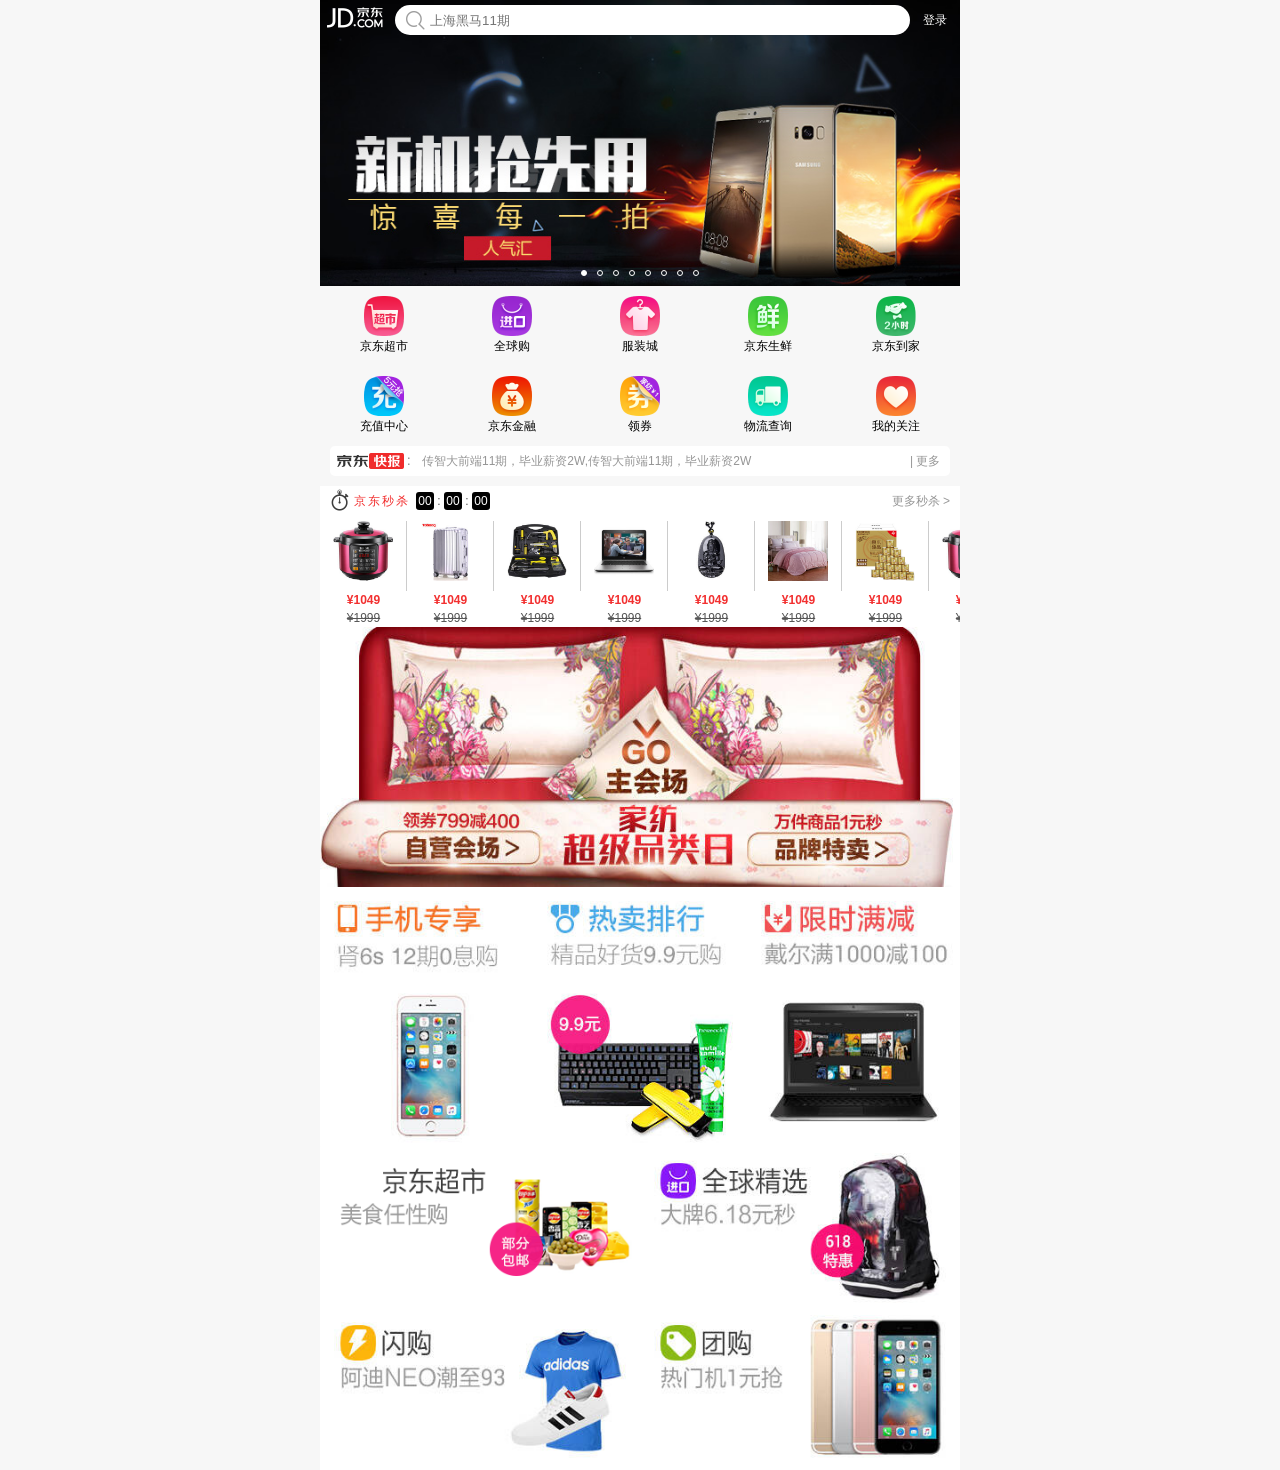
<file: 仿JD/index.html>
<!DOCTYPE html>
<html lang="zh-CN">
<head>
  <meta charset="UTF-8">
  <meta name="viewport"
        content="width=device-width, user-scalable=no, initial-scale=1.0, maximum-scale=1.0, minimum-scale=1.0">
  <title>手机京东商城</title>
  <link rel="icon" href="favicon.ico" type="image/x-icon" />
  <link rel="stylesheet" href="css/base.css">
  <link rel="stylesheet" href="css/index.css">
</head>
<body>

<div class="jd_container">

  <!--京东头部开始-->
  <!--<div class="jd_header_wrap">-->
  <div class="jd_header">
    <div class="jd_sprit logo"></div>
    <div class="search">
      <i class="jd_sprit icon_search"></i>
      <input type="text" placeholder="上海黑马11期">
    </div>
    <a href="#" class="login">登录</a>
  </div>
  <!--</div>-->
  <!--京东头部结束-->

  <!--京东轮播图开始-->
  <div class="jd_banner">
    <ul class="clearfix">
      <li>
        <a href="#"><img src="images/banner08.jpg" alt=""></a>
      </li>
      <li>
        <a href="#"><img src="images/banner01.jpg" alt=""></a>
      </li>
      <li>
        <a href="#"><img src="images/banner02.jpg" alt=""></a>
      </li>
      <li>
        <a href="#"><img src="images/banner03.jpg" alt=""></a>
      </li>
      <li>
        <a href="#"><img src="images/banner04.jpg" alt=""></a>
      </li>
      <li>
        <a href="#"><img src="images/banner05.jpg" alt=""></a>
      </li>
      <li>
        <a href="#"><img src="images/banner06.jpg" alt=""></a>
      </li>
      <li>
        <a href="#"><img src="images/banner07.jpg" alt=""></a>
      </li>
      <li>
        <a href="#"><img src="images/banner08.jpg" alt=""></a>
      </li>
      <li>
        <a href="#"><img src="images/banner01.jpg" alt=""></a>
      </li>

    </ul>
    <ol>
      <li class="now"></li>
      <li></li>
      <li></li>
      <li></li>
      <li></li>
      <li></li>
      <li></li>
      <li></li>
    </ol>
  </div>
  <!--京东轮播图结束-->

  <!--京东导航开始-->
  <div class="jd_nav">
    <ul class="clearfix">
      <li>
        <a href="#">
          <img src="images/nav01.png" alt="">
          <p>京东超市</p>
        </a>
      </li>
      <li>
        <a href="#">
          <img src="images/nav02.png" alt="">
          <p>全球购</p>
        </a>
      </li>
      <li>
        <a href="#">
          <img src="images/nav03.png" alt="">
          <p>服装城</p>
        </a>
      </li>
      <li>
        <a href="#">
          <img src="images/nav04.png" alt="">
          <p>京东生鲜</p>
        </a>
      </li>
      <li>
        <a href="#">
          <img src="images/nav05.png" alt="">
          <p>京东到家</p>
        </a>
      </li>
      <li>
        <a href="#">
          <img src="images/nav06.png" alt="">
          <p>充值中心</p>
        </a>
      </li>
      <li>
        <a href="#">
          <img src="images/nav07.png" alt="">
          <p>京东金融</p>
        </a>
      </li>
      <li>
        <a href="#">
          <img src="images/nav08.png" alt="">
          <p>领券</p>
        </a>
      </li>
      <li>
        <a href="#">
          <img src="images/nav09.png" alt="">
          <p>物流查询</p>
        </a>
      </li>
      <li>
        <a href="#">
          <img src="images/nav10.png" alt="">
          <p>我的关注</p>
        </a>
      </li>

    </ul>
  </div>
  <!--京东导航结束-->

  <!--京东快报开始-->
  <div class="jd_news">
    <div class="logo">
      <img src="images/jd-news-tit.png" alt="">
    </div>
    <div class="info">
      <ul>
        <li class="one-txt-cut"><a href="#">传智大前端11期，毕业薪资2W,传智大前端11期，毕业薪资2W</a></li>
        <li class="one-txt-cut"><a href="#">传智大前端11期，毕业薪资1W</a></li>
        <li class="one-txt-cut"><a href="#">传智大前端11期，毕业薪资2W</a></li>
        <li class="one-txt-cut"><a href="#">传智大前端11期，毕业薪资3W</a></li>
        <li class="one-txt-cut"><a href="#">传智大前端11期，毕业薪资4W</a></li>
        <li class="one-txt-cut"><a href="#">传智大前端11期，毕业薪资5W</a></li>
        <li class="one-txt-cut"><a href="#">传智大前端11期，毕业薪资2W,传智大前端11期，毕业薪资2W</a></li>
      </ul>
    </div>
    <a href="#" class="more">| 更多</a>
  </div>
  <!--京东快报结束-->


  <!--京东秒杀开始-->
  <div class="jd_seckill">

    <div class="seckill_t">

      <i class="icon_clock jd_sprit"></i>
      <span class="seckill_text">京东秒杀</span>
      <div class="seckill_time">
        <span>00</span>
        <span>:</span>
        <span>00</span>
        <span>:</span>
        <span>00</span>
      </div>
      <a href="#" class="seckill_more">更多秒杀 ></a>
    </div>
    <div class="seckill_c">
      <ul class="clearfix">
        <li>
          <a href="#"><img src="images/sec01.jpg" alt=""></a>
          <p class="new_price">&yen;1049</p>
          <p class="old_price">&yen;1999</p>
        </li>
        <li>
          <a href="#"><img src="images/sec02.jpg" alt=""></a>
          <p class="new_price">&yen;1049</p>
          <p class="old_price">&yen;1999</p>
        </li>
        <li>
          <a href="#"><img src="images/sec03.jpg" alt=""></a>
          <p class="new_price">&yen;1049</p>
          <p class="old_price">&yen;1999</p>
        </li>
        <li>
          <a href="#"><img src="images/sec04.jpg" alt=""></a>
          <p class="new_price">&yen;1049</p>
          <p class="old_price">&yen;1999</p>
        </li>
        <li>
          <a href="#"><img src="images/sec05.jpg" alt=""></a>
          <p class="new_price">&yen;1049</p>
          <p class="old_price">&yen;1999</p>
        </li>
        <li>
          <a href="#"><img src="images/sec06.jpg" alt=""></a>
          <p class="new_price">&yen;1049</p>
          <p class="old_price">&yen;1999</p>
        </li>
        <li>
          <a href="#"><img src="images/sec07.jpg" alt=""></a>
          <p class="new_price">&yen;1049</p>
          <p class="old_price">&yen;1999</p>
        </li>
        <li>
          <a href="#"><img src="images/sec01.jpg" alt=""></a>
          <p class="new_price">&yen;1049</p>
          <p class="old_price">&yen;1999</p>
        </li>
        <li>
          <a href="#"><img src="images/sec02.jpg" alt=""></a>
          <p class="new_price">&yen;1049</p>
          <p class="old_price">&yen;1999</p>
        </li>
        <li>
          <a href="#"><img src="images/sec03.jpg" alt=""></a>
          <p class="new_price">&yen;1049</p>
          <p class="old_price">&yen;1999</p>
        </li>
        <li>
          <a href="#"><img src="images/sec04.jpg" alt=""></a>
          <p class="new_price">&yen;1049</p>
          <p class="old_price">&yen;1999</p>
        </li>
        <li>
          <a href="#"><img src="images/sec05.jpg" alt=""></a>
          <p class="new_price">&yen;1049</p>
          <p class="old_price">&yen;1999</p>
        </li>
        <li>
          <a href="#"><img src="images/sec06.jpg" alt=""></a>
          <p class="new_price">&yen;1049</p>
          <p class="old_price">&yen;1999</p>
        </li>
        <li>
          <a href="#"><img src="images/sec07.jpg" alt=""></a>
          <p class="new_price">&yen;1049</p>
          <p class="old_price">&yen;1999</p>
        </li>
      </ul>
    </div>

  </div>
  <!--京东秒杀结束-->


  <!--京东主会场开始-->
  <div class="jd_main">
    <a href="#"><img src="images/item01.jpg" alt=""></a>
    <a href="#"><img src="images/item02.jpg" alt=""></a>
    <a href="#"><img src="images/item03.jpg" alt=""></a>
  </div>
  <!--京东主会场结束-->


  <!--京东产品开始-->
  <div class="jd_product">
    <ul>
      <li>
        <a href="#"><img src="images/major_1.jpg" alt=""></a>
        <a href="#"><img src="images/major_2.jpg" alt=""></a>
        <a href="#"><img src="images/major_3.jpg" alt=""></a>
      </li>
      <li>
        <a href="#"><img src="images/major_4.jpg" alt=""></a>
        <a href="#"><img src="images/major_5.jpg" alt=""></a>
      </li>
      <li>
        <a href="#"><img src="images/major_6.jpg" alt=""></a>
        <a href="#"><img src="images/major_7.jpg" alt=""></a>
      </li>
    </ul>
  </div>
  <!--京东产品结束-->
</div>


<script src="js/index.js"></script>

</body>
</html>
</file>
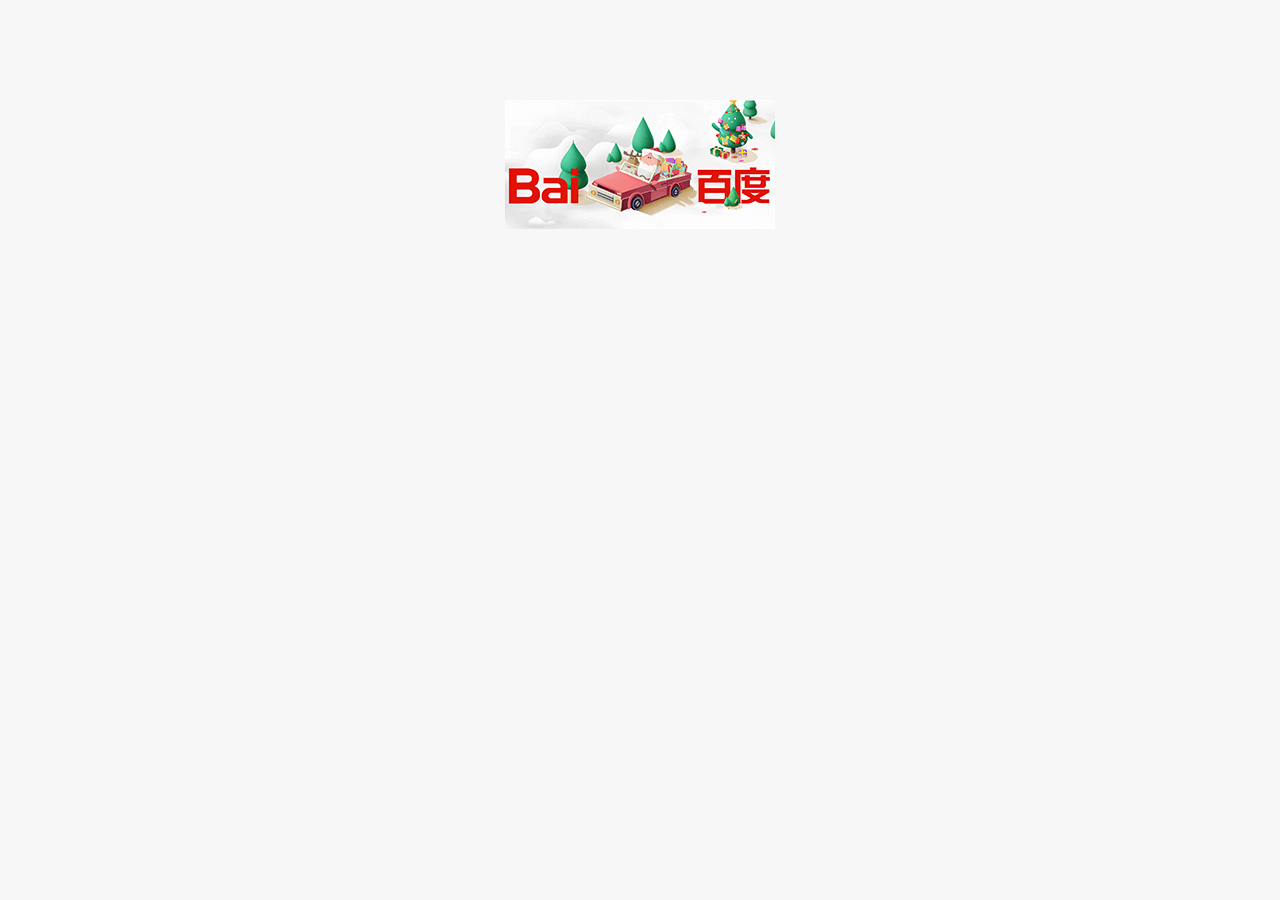
<file: 仿baidu.html>
<!DOCTYPE html>
<html lang="en">
<head>
  <meta charset="UTF-8">
  <title>百度LOGO</title>
  <style>
    body {
      margin: 0;
      padding: 0;
      background-color: #F7F7F7;
    }
    
    .logo {
      width: 270px;
      height: 129px;
      margin: 100px auto;
      background-image: url(baidu.png);
      background-position: 0 0;
    }
  </style>
</head>
<body>
<div class="logo"></div>
<script>

  var index = 0;
  var logo = document.querySelector(".logo");
  setInterval(function () {

    index++;
    if(index > 64){
      index = 0;
    }
    logo.style.backgroundPosition = "-" + 270 * index + "px 0px"



  }, 100);

</script>
</body>
</html>
</file>
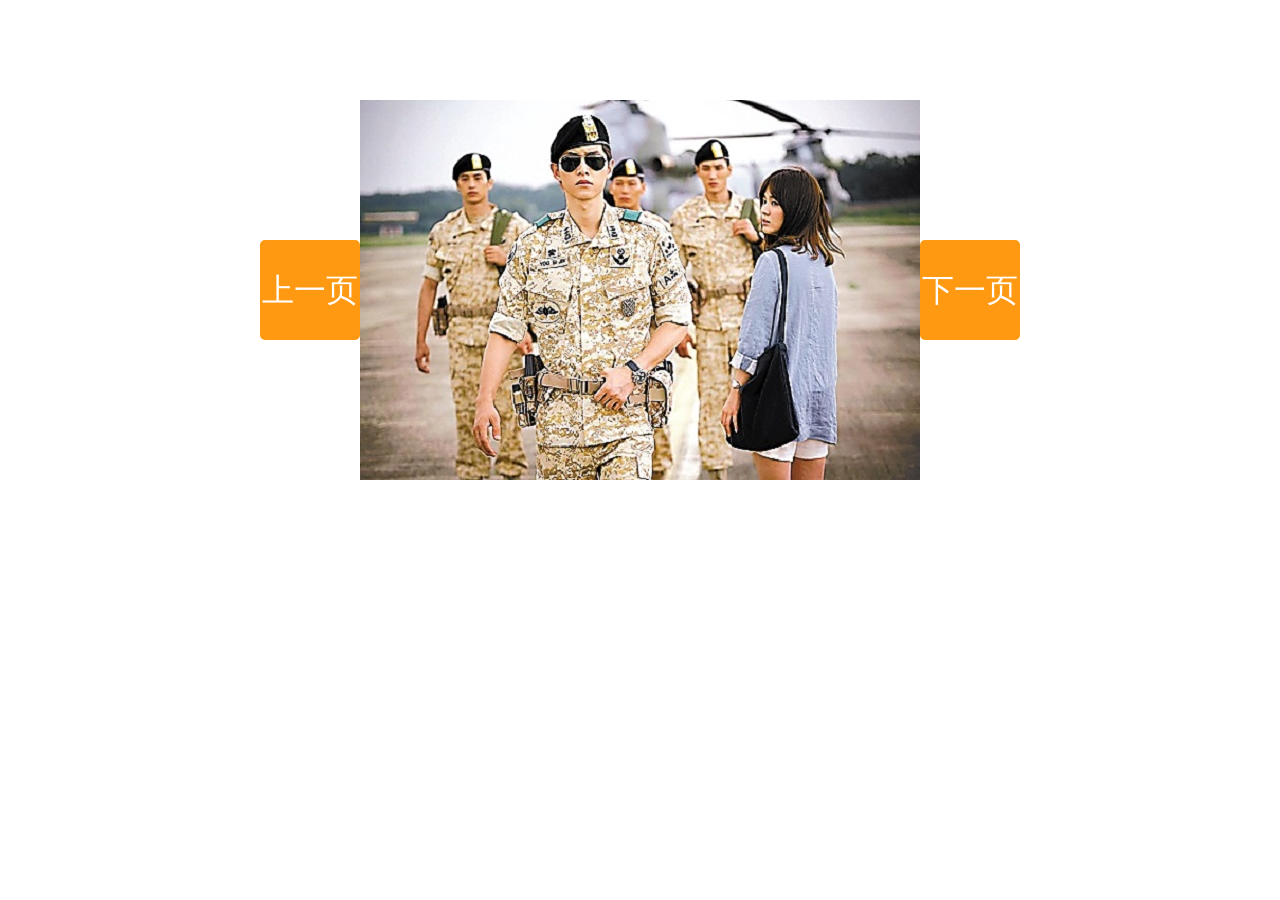
<file: 切割轮播图.html>
<!DOCTYPE html>
<html lang="zh-CN">
<head>
  <meta charset="UTF-8">
  <title>Title</title>
  <style>

    * {
      margin: 0;
      padding: 0;
      list-style: none;
    }

    .box {
      width: 560px;
      height: 380px;
      /*border: 1px solid #000;*/
      margin: 100px auto;
      position: relative;
    }

    ul {
      width: 20%;
      height: 100%;
      position: relative;
      transform-style: preserve-3d;
      float: left;
    }

    li {
      position: absolute;
      top: 0;
      left: 0;
      width: 100%;
      height: 100%;
    }

    li:nth-child(1) {
      background-image: url(images/01.jpg);
      transform: translateZ(190px);
    }

    li:nth-child(2) {
      background-image: url(images/02.jpg);
      transform: rotateX(90deg) translateZ(190px);
    }

    li:nth-child(3) {
      background-image: url(images/03.jpg);
      transform: rotateX(180deg) translateZ(190px);
    }

    li:nth-child(4) {
      background-image: url(images/01.jpg);
      transform: rotateX(270deg) translateZ(190px);
    }

    ul:nth-child(2) li {
      background-position: -112px 0;
    }

    ul:nth-child(3) li {
      background-position: -224px 0;
    }

    ul:nth-child(4) li {
      background-position: -336px 0;
    }

    ul:nth-child(5) li {
      background-position: -448px 0;
    }

    .prev,
    .next {
      width: 100px;
      height: 100px;
      border-radius: 5px;
      position: absolute;
      top: 50%;
      transform: translateY(-50%);
      background-color: #f91;
      text-decoration: none;
      color: #fff;
      text-align: center;
      font: 400 32px/100px "宋体";
    }

    .prev {
      left: -100px;
    }

    .next {
      right: -100px;
    }
  </style>
</head>
<body>

<div class="box">
  <ul>
    <li></li>
    <li></li>
    <li></li>
    <li></li>
  </ul>
  <ul>
    <li></li>
    <li></li>
    <li></li>
    <li></li>
  </ul>
  <ul>
    <li></li>
    <li></li>
    <li></li>
    <li></li>
  </ul>
  <ul>
    <li></li>
    <li></li>
    <li></li>
    <li></li>
  </ul>
  <ul>
    <li></li>
    <li></li>
    <li></li>
    <li></li>
  </ul>

  <a href="javascript:void(0)" class="prev">上一页</a>
  <a href="javascript:void(0)" class="next">下一页</a>
</div>


<script>

  var prev = document.querySelector(".prev");
  var next = document.querySelector(".next");
  var uls = document.querySelectorAll(".box>ul");
  var lock = true;

  var index = 0;
  next.onclick = function () {
    if(lock) {
      lock = false;
      index--;
      //设置所有的ul
      for (var i = 0; i < uls.length; i++) {
        uls[i].style.transition = "all .5s " + 0.1 * i + "s";
        uls[i].style.transform = "rotateX(" + 90 * index + "deg)";
      }
    }

  }

  prev.onclick = function () {
    index++;
    //设置所有的ul
    for (var i = 0; i < uls.length; i++) {
      uls[i].style.transition = "all .5s " + 0.1 * i + "s";
      uls[i].style.transform = "rotateX(" + 90 * index + "deg)";
    }
  }


  //在最后一个ul过渡结束时开锁
  //给最后一个ul注册一个过渡结束事件
  uls[uls.length-1].addEventListener("transitionend", function () {
    console.log("过渡结束");
    lock = true;//开锁
  })

</script>

</body>
</html>
</file>
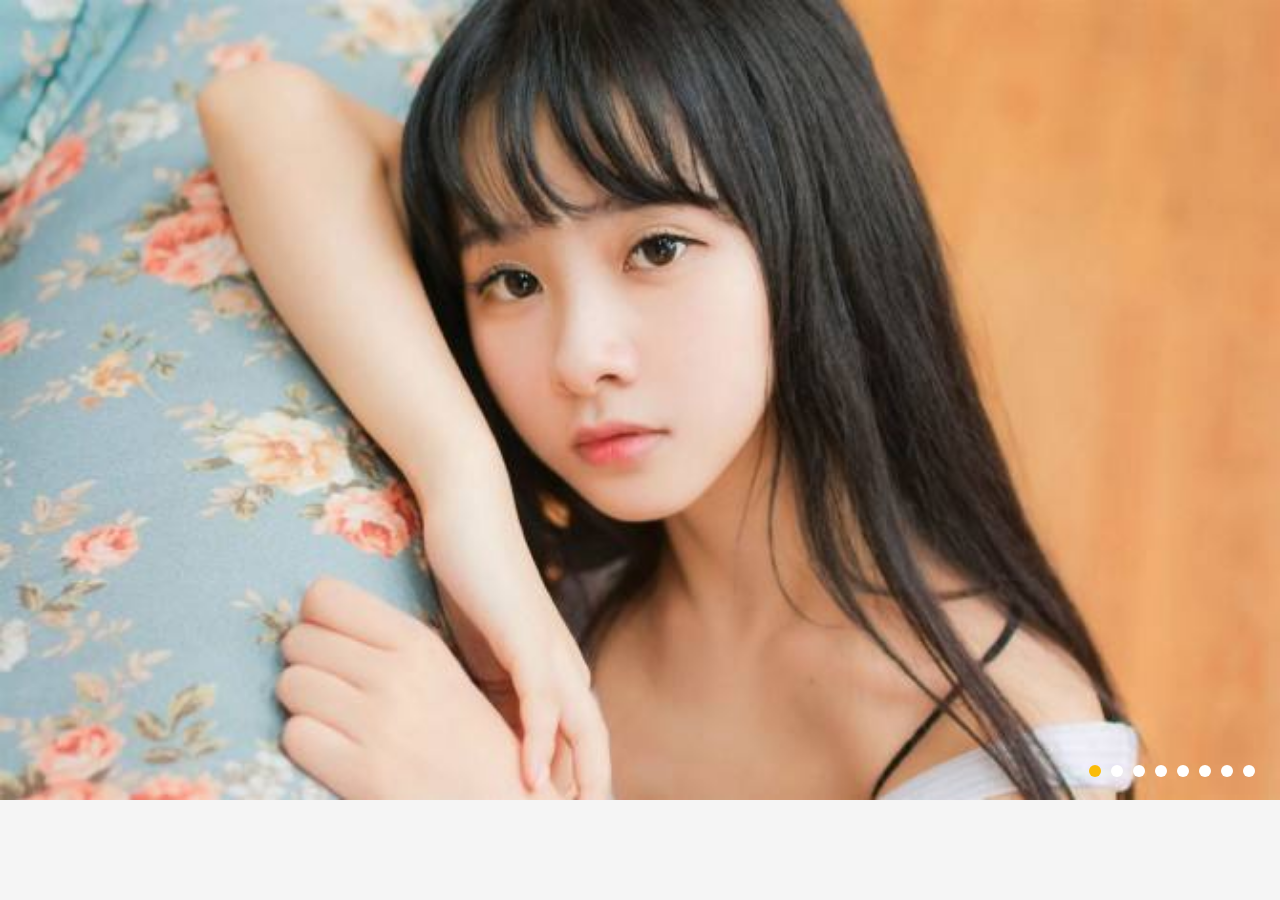
<file: 滑动轮播.html>
<!DOCTYPE html>
<html lang="zh-CN">
<head>
  <meta charset="UTF-8">
  <meta name="viewport"
        content="width=device-width, user-scalable=no, initial-scale=1.0, maximum-scale=1.0, minimum-scale=1.0">
  <title>苏宁易购</title>
  <link rel="stylesheet" href="swiper/css/swiper.css">
  <link rel="stylesheet" href="swiper/css/index.css">
</head>
<body>

<div class="sn_container">
  
  <div class="sn_banner">
    <div class="swiper-container">
      <ul class="swiper-wrapper">
        <li class="swiper-slide">
          <a href="#"><img src="images/ll.jpg" alt=""></a>
        </li>
        <li class="swiper-slide">
          <a href="#"><img src="images/ll.jpg" alt=""></a>
        </li>
        <li class="swiper-slide">
          <a href="#"><img src="images/ll.jpg" alt=""></a>
        </li>
        <li class="swiper-slide">
          <a href="#"><img src="images/ll.jpg" alt=""></a>
        </li>
        <li class="swiper-slide">
          <a href="#"><img src="images/ll.jpg" alt=""></a>
        </li>
        <li class="swiper-slide">
          <a href="#"><img src="images/ll.jpg" alt=""></a>
        </li>
        <li class="swiper-slide">
          <a href="#"><img src="images/ll.jpg" alt=""></a>
        </li>
        <li class="swiper-slide">
          <a href="#"><img src="images/ll.jpg" alt=""></a>
        </li>
      </ul>
      <div class="swiper-pagination"></div>
    </div>
  </div>
  
</div>

<script src="swiper/js/swiper.js"></script>
<script>
  
  //.swiper-container  :大容器的选择器
  new Swiper ('.swiper-container', {
    
    // 如果需要小圆点
    pagination: '.swiper-pagination',
    //循环
    loop:true,
    //自动播放
    autoplay: 5000,
    //用户操作完成，自动播放重新开启
    autoplayDisableOnInteraction:false,
    effect:"slide"
  });
</script>

</body>
</html>
</file>
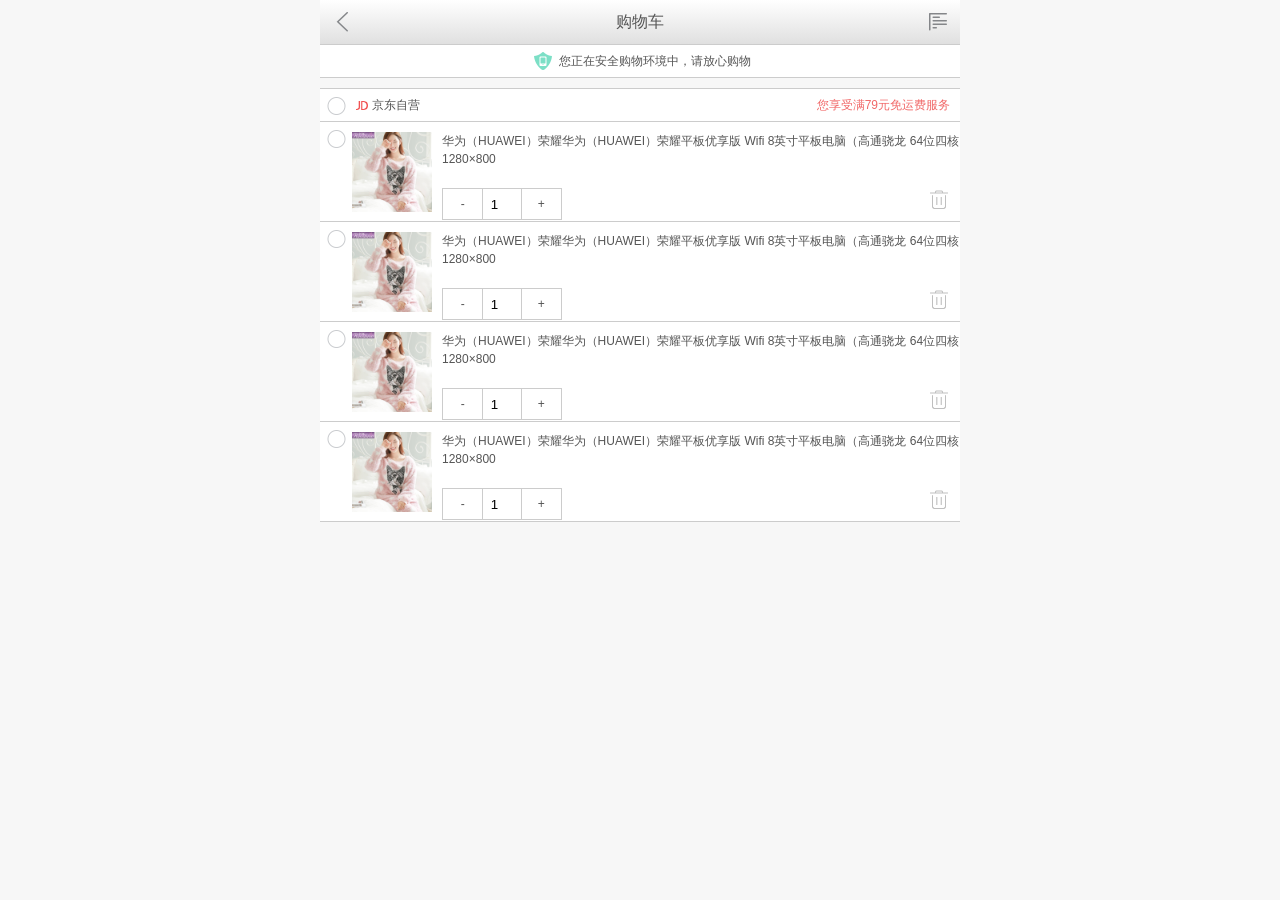
<file: 仿JD/cart.html>
<!DOCTYPE html>
<html lang="zh-CN">
<head>
  <meta charset="UTF-8">
  <meta name="viewport"
        content="width=device-width, user-scalable=no, initial-scale=1.0, maximum-scale=1.0, minimum-scale=1.0">
  <title>购物车</title>
  <link rel="icon" href="favicon.ico" type="image/x-icon"/>
  <link rel="stylesheet" href="css/base.css">
  <link rel="stylesheet" href="css/animate.css">
  <link rel="stylesheet" href="css/cart.css">
</head>
<body>

<div class="jd_container">
  <div class="jd_header">
    <div class="icon_back jd_sprit"></div>
    <div class="title">
      <h3>购物车</h3>
    </div>
    <div class="icon_menu jd_sprit"></div>
  </div>

  <div class="jd_safe">
    <p class="jello animated">您正在安全购物环境中，请放心购物</p>
  </div>

  <div class="jd_cart">
    <div class="cart_title">
      <i class="jd_checkbox jd_sprit"></i>
      <div class="title_left fl">
        京东自营
      </div>
      <div class="title_right fr">
        您享受满79元免运费服务
      </div>
    </div>
    <div class="cart_content">
      <i class="jd_sprit jd_checkbox"></i>
      <div class="content_left">
        <img src="images/detail01.jpg" alt="">
      </div>
      <div class="content_right">
        <p class="info txt-cut">华为（HUAWEI）荣耀华为（HUAWEI）荣耀平板优享版 Wifi 8英寸平板电脑（高通骁龙 64位四核1280×800</p>
        <div class="count">
          <div class="count_left fl">
            <span>-</span>
            <span><input type="number" value="1"></span>
            <span>+</span>
          </div>
          <div class="count_right fr">
            <div class="delete_t"></div>
            <div class="delete_c"></div>
          </div>
        </div>
      </div>
    </div>
    <div class="cart_content">
      <i class="jd_sprit jd_checkbox"></i>
      <div class="content_left">
        <img src="images/detail01.jpg" alt="">
      </div>
      <div class="content_right">
        <p class="info txt-cut">华为（HUAWEI）荣耀华为（HUAWEI）荣耀平板优享版 Wifi 8英寸平板电脑（高通骁龙 64位四核1280×800</p>
        <div class="count">
          <div class="count_left fl">
            <span>-</span>
            <span><input type="number" value="1"></span>
            <span>+</span>
          </div>
          <div class="count_right fr">
            <div class="delete_t"></div>
            <div class="delete_c"></div>
          </div>
        </div>
      </div>
    </div>
    <div class="cart_content">
      <i class="jd_sprit jd_checkbox"></i>
      <div class="content_left">
        <img src="images/detail01.jpg" alt="">
      </div>
      <div class="content_right">
        <p class="info txt-cut">华为（HUAWEI）荣耀华为（HUAWEI）荣耀平板优享版 Wifi 8英寸平板电脑（高通骁龙 64位四核1280×800</p>
        <div class="count">
          <div class="count_left fl">
            <span>-</span>
            <span><input type="number" value="1"></span>
            <span>+</span>
          </div>
          <div class="count_right fr">
            <div class="delete_t"></div>
            <div class="delete_c"></div>
          </div>
        </div>
      </div>
    </div>
    <div class="cart_content">
      <i class="jd_sprit jd_checkbox"></i>
      <div class="content_left">
        <img src="images/detail01.jpg" alt="">
      </div>
      <div class="content_right">
        <p class="info txt-cut">华为（HUAWEI）荣耀华为（HUAWEI）荣耀平板优享版 Wifi 8英寸平板电脑（高通骁龙 64位四核1280×800</p>
        <div class="count">
          <div class="count_left fl">
            <span>-</span>
            <span><input type="number" value="1"></span>
            <span>+</span>
          </div>
          <div class="count_right fr">
            <div class="delete_t"></div>
            <div class="delete_c"></div>
          </div>
        </div>
      </div>
    </div>
  </div>

  <div class="jd_mask">
    <div class="content animated bounceInDown">
      <div class="title">确定要删除这件商品吗？</div>
      <div class="button">
        <button class="confirm fr">确定</button>
        <button class="cancel fl">取消</button>
      </div>
    </div>
  </div>

</div>


<script src="js/cart.js"></script>

</body>
</html>
</file>
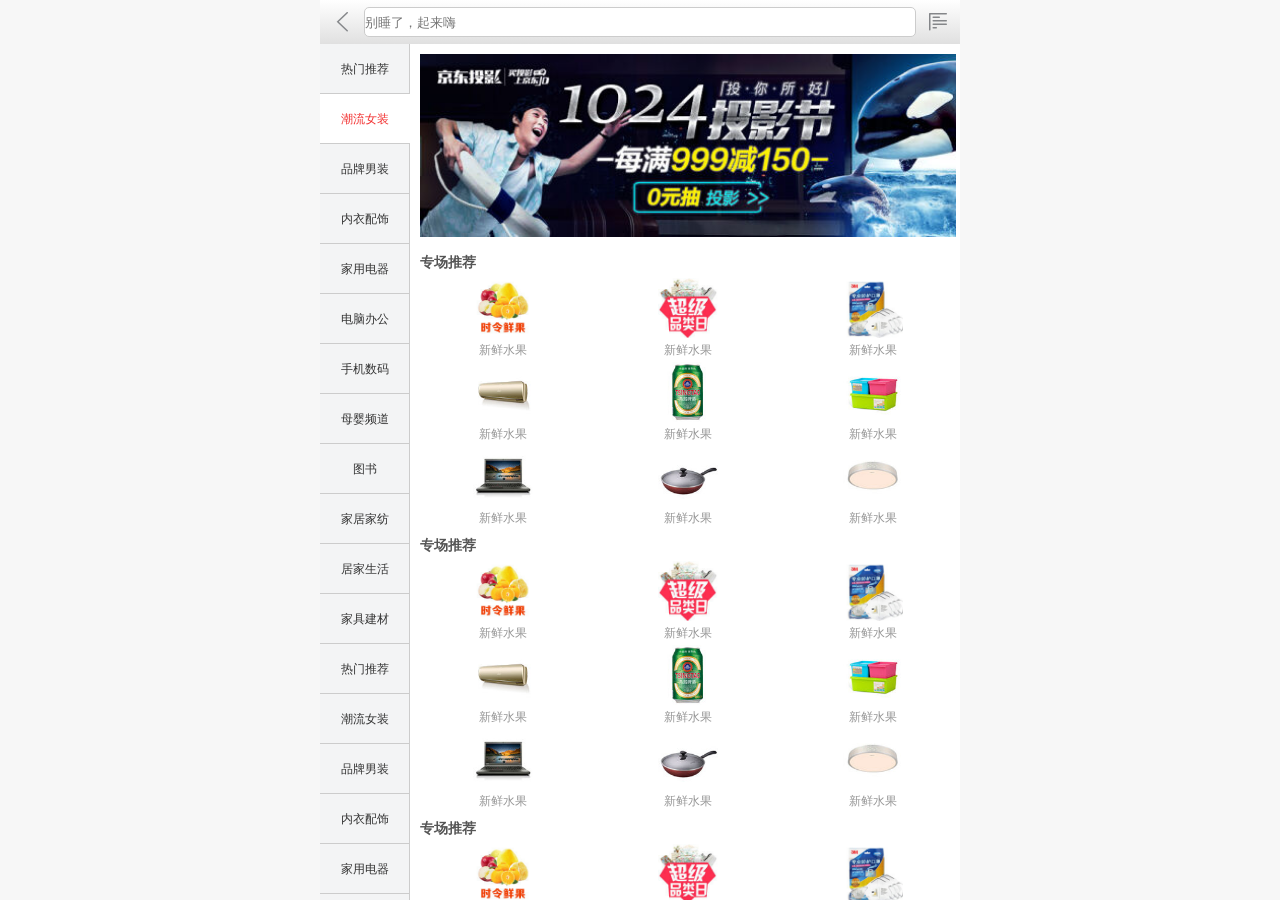
<file: 仿JD/category.html>
<!DOCTYPE html>
<html lang="zh-CN">
<head>
  <meta charset="UTF-8">
  <meta name="viewport"
        content="width=device-width, user-scalable=no, initial-scale=1.0, maximum-scale=1.0, minimum-scale=1.0">
  <title>商品分类</title>
  <link rel="icon" href="favicon.ico" type="image/x-icon"/>
  <link rel="stylesheet" href="css/base.css">
  <link rel="stylesheet" href="css/category.css">
</head>
<body>

<div class="jd_container">

  <div class="jd_header">
    <div class="icon_back jd_sprit"></div>
    <div class="search">
      <input type="text" placeholder="别睡了，起来嗨">
    </div>
    <div class="icon_menu jd_sprit"></div>
  </div>
  <div class="jd_category">
    <div class="jd_nav">
      <ul>
        <li class=""><a href="javascript:;">热门推荐</a></li>
        <li class="now"><a href="javascript:;">潮流女装</a></li>
        <li class=""><a href="javascript:;">品牌男装</a></li>
        <li class=""><a href="javascript:;">内衣配饰</a></li>
        <li class=""><a href="javascript:;">家用电器</a></li>
        <li class=""><a href="javascript:;">电脑办公</a></li>
        <li class=""><a href="javascript:;">手机数码</a></li>
        <li class=""><a href="javascript:;">母婴频道</a></li>
        <li class=""><a href="javascript:;">图书</a></li>
        <li class=""><a href="javascript:;">家居家纺</a></li>
        <li class=""><a href="javascript:;">居家生活</a></li>
        <li class=""><a href="javascript:;">家具建材</a></li>
        <li class=""><a href="javascript:;">热门推荐</a></li>
        <li class=""><a href="javascript:;">潮流女装</a></li>
        <li class=""><a href="javascript:;">品牌男装</a></li>
        <li class=""><a href="javascript:;">内衣配饰</a></li>
        <li class=""><a href="javascript:;">家用电器</a></li>
        <li class=""><a href="javascript:;">电脑办公</a></li>
        <li class=""><a href="javascript:;">手机数码</a></li>
        <li class=""><a href="javascript:;">母婴频道</a></li>
        <li class=""><a href="javascript:;">图书</a></li>
        <li class=""><a href="javascript:;">家居家纺</a></li>
        <li class=""><a href="javascript:;">居家生活</a></li>
        <li class=""><a href="javascript:;">家具建材</a></li>
      </ul>
    </div>
    <div class="jd_content">
      <div class="wrap">
        <div class="img_box">
          <img src="images/cate_banner.jpg" alt="">
        </div>

        <div class="item">
          <h3>专场推荐</h3>
          <ul class="clearfix">
            <li>
              <a href="#">
                <img src="images/cate_item01.jpg" alt="">
                <p>新鲜水果</p>
              </a>
            </li>
            <li>
              <a href="#">
                <img src="images/cate_item02.jpg" alt="">
                <p>新鲜水果</p>
              </a>
            </li>
            <li>
              <a href="#">
                <img src="images/cate_item03.jpg" alt="">
                <p>新鲜水果</p>
              </a>
            </li>
            <li>
              <a href="#">
                <img src="images/cate_item04.jpg" alt="">
                <p>新鲜水果</p>
              </a>
            </li>
            <li>
              <a href="#">
                <img src="images/cate_item05.jpg" alt="">
                <p>新鲜水果</p>
              </a>
            </li>
            <li>
              <a href="#">
                <img src="images/cate_item06.jpg" alt="">
                <p>新鲜水果</p>
              </a>
            </li>
            <li>
              <a href="#">
                <img src="images/cate_item07.jpg" alt="">
                <p>新鲜水果</p>
              </a>
            </li>
            <li>
              <a href="#">
                <img src="images/cate_item08.jpg" alt="">
                <p>新鲜水果</p>
              </a>
            </li>
            <li>
              <a href="#">
                <img src="images/cate_item09.jpg" alt="">
                <p>新鲜水果</p>
              </a>
            </li>
          </ul>
        </div>
        <div class="item">
          <h3>专场推荐</h3>
          <ul class="clearfix">
            <li>
              <a href="#">
                <img src="images/cate_item01.jpg" alt="">
                <p>新鲜水果</p>
              </a>
            </li>
            <li>
              <a href="#">
                <img src="images/cate_item02.jpg" alt="">
                <p>新鲜水果</p>
              </a>
            </li>
            <li>
              <a href="#">
                <img src="images/cate_item03.jpg" alt="">
                <p>新鲜水果</p>
              </a>
            </li>
            <li>
              <a href="#">
                <img src="images/cate_item04.jpg" alt="">
                <p>新鲜水果</p>
              </a>
            </li>
            <li>
              <a href="#">
                <img src="images/cate_item05.jpg" alt="">
                <p>新鲜水果</p>
              </a>
            </li>
            <li>
              <a href="#">
                <img src="images/cate_item06.jpg" alt="">
                <p>新鲜水果</p>
              </a>
            </li>
            <li>
              <a href="#">
                <img src="images/cate_item07.jpg" alt="">
                <p>新鲜水果</p>
              </a>
            </li>
            <li>
              <a href="#">
                <img src="images/cate_item08.jpg" alt="">
                <p>新鲜水果</p>
              </a>
            </li>
            <li>
              <a href="#">
                <img src="images/cate_item09.jpg" alt="">
                <p>新鲜水果</p>
              </a>
            </li>
          </ul>
        </div>
        <div class="item">
          <h3>专场推荐</h3>
          <ul class="clearfix">
            <li>
              <a href="#">
                <img src="images/cate_item01.jpg" alt="">
                <p>新鲜水果</p>
              </a>
            </li>
            <li>
              <a href="#">
                <img src="images/cate_item02.jpg" alt="">
                <p>新鲜水果</p>
              </a>
            </li>
            <li>
              <a href="#">
                <img src="images/cate_item03.jpg" alt="">
                <p>新鲜水果</p>
              </a>
            </li>
            <li>
              <a href="#">
                <img src="images/cate_item04.jpg" alt="">
                <p>新鲜水果</p>
              </a>
            </li>
            <li>
              <a href="#">
                <img src="images/cate_item05.jpg" alt="">
                <p>新鲜水果</p>
              </a>
            </li>
            <li>
              <a href="#">
                <img src="images/cate_item06.jpg" alt="">
                <p>新鲜水果</p>
              </a>
            </li>
            <li>
              <a href="#">
                <img src="images/cate_item07.jpg" alt="">
                <p>新鲜水果</p>
              </a>
            </li>
            <li>
              <a href="#">
                <img src="images/cate_item08.jpg" alt="">
                <p>新鲜水果</p>
              </a>
            </li>
            <li>
              <a href="#">
                <img src="images/cate_item09.jpg" alt="">
                <p>新鲜水果</p>
              </a>
            </li>
          </ul>
        </div>
        <div class="item">
          <h3>专场推荐</h3>
          <ul class="clearfix">
            <li>
              <a href="#">
                <img src="images/cate_item01.jpg" alt="">
                <p>新鲜水果</p>
              </a>
            </li>
            <li>
              <a href="#">
                <img src="images/cate_item02.jpg" alt="">
                <p>新鲜水果</p>
              </a>
            </li>
            <li>
              <a href="#">
                <img src="images/cate_item03.jpg" alt="">
                <p>新鲜水果</p>
              </a>
            </li>
            <li>
              <a href="#">
                <img src="images/cate_item04.jpg" alt="">
                <p>新鲜水果</p>
              </a>
            </li>
            <li>
              <a href="#">
                <img src="images/cate_item05.jpg" alt="">
                <p>新鲜水果</p>
              </a>
            </li>
            <li>
              <a href="#">
                <img src="images/cate_item06.jpg" alt="">
                <p>新鲜水果</p>
              </a>
            </li>
            <li>
              <a href="#">
                <img src="images/cate_item07.jpg" alt="">
                <p>新鲜水果</p>
              </a>
            </li>
            <li>
              <a href="#">
                <img src="images/cate_item08.jpg" alt="">
                <p>新鲜水果</p>
              </a>
            </li>
            <li>
              <a href="#">
                <img src="images/cate_item09.jpg" alt="">
                <p>新鲜水果</p>
              </a>
            </li>
          </ul>
        </div>
      </div>
    </div>
  </div>

</div>

<script src="js/iscroll.js"></script>
<script src="js/category.js"></script>

</body>
</html>
</file>
<file: 仿JD/css/base.css>
@charset "utf-8";

/* 初始化 */
body, div, ul, li, ol, h1, h2, h3, h4, h5, h6, input, textarea, select, p, dl, dt, dd, a, img, button, form, table, th, tr, td, tbody, article, aside, details, figcaption, figure, footer, header, menu, nav, section {
  margin: 0;
  padding: 0;
  box-sizing: border-box;
}

body {
  font: 12px/1.5 'Microsoft YaHei', '宋体', Tahoma, Arial, sans-serif;
  color: #555;
  background-color: #F7F7F7;
}

/*去除边框*/
fieldset, img, input, button, textarea {
  border: none;
  outline-style: none;
}

/*禁止表单域缩放*/
textarea {
  resize: none;
}

a {
  text-decoration: none;
  color: #969696;
  /* 取消链接高亮  */
  -webkit-tap-highlight-color: rgba(0, 0, 0, 0);
}

/* 图片自适应 */
img {
  width: 100%;
  /*解决图片底部对其问题*/
  display: block;
  border: none;
}

ul, ol {
  list-style: none;
}

h1, h2, h3, h4, h5, h6 {
  text-decoration: none;
  font-weight: normal;
  font-size: 100%;
}

em, i {
  font-style: normal;
}

.fl {
  float: left;
}

.fr {
  float: right;
}

/*清除浮动*/
.clearfix:before, .clearfix:after {
  content: "";
  display: table;
}

.clearfix:after {
  clear: both;
}

/*单行溢出*/
.one-txt-cut {
  overflow: hidden;
  white-space: nowrap;
  text-overflow: ellipsis;
}

/*多行溢出*/
.txt-cut {
  overflow: hidden;
  text-overflow: ellipsis;
  display: -webkit-box;
   -webkit-line-clamp: 2;
  -webkit-box-orient: vertical;
}


.jd_sprit {
  background: url("../images/jd-sprites.png") no-repeat 0 0;
  background-size: 200px 200px;
}
</file>
<file: 仿JD/css/index.css>
@charset "UTF-8";

.jd_container {
  width: 100%;
  max-width: 640px;
  min-width: 320px;
  margin: 0 auto;
  height: 1000px;
  background-color: #f7f7f7;
}


/*京东头部开始*/

/*.jd_header_wrap {*/
  /*height: 40px;*/
  /*position: fixed;*/
  /*width: 100%;*/
  /*top: 0;*/
  /*left: 0;*/
/*}*/



.jd_header {
  height: 40px;
  background-color: rgba(222, 24, 27, 0);
  /*固定定位只跟浏览器有关系*/
  position: fixed;
  width: 100%;
  max-width: 640px;
  min-width: 320px;
  top: 0;
  left: 50%;
  transform: translateX(-50%);
  z-index: 999;
}

.jd_header .logo {
  /*给的精灵图是2倍图，量出来的大小和坐标都要除以2*/
  width: 57px;
  height: 21px;
  /*background-color: blue;*/
  position: absolute;
  top: 7px;
  left: 7px;

  background-position: 0 -109px;
}

.jd_header .search {
  height: 40px;
  margin: 0 50px 0 75px;
  /*background-color: green;*/
  position: relative;
}

.jd_header .search input {
  width: 100%;
  height: 30px;
  margin-top: 5px;
  border-radius: 15px;
  padding-left: 35px;
}

.jd_header .search .icon_search {
  width: 21px;
  height: 21px;
  position: absolute;
  top: 10px;
  left: 10px;
  background-position: -59px -109px;
}

.jd_header .login {
  width: 50px;
  height: 40px;
  /*background-color: blue;*/
  position: absolute;
  top: 0;
  right: 0;
  color: #fff;
  text-align: center;
  line-height: 40px;
}
/*京东头部结束*/


/*京东轮播图开始*/
.jd_banner {
  width: 100%;
  overflow: hidden;
  position: relative;
}

.jd_banner ul {
  width: 1000%;
  /*显示第一张图片*/
  transform: translateX(-10%);
}

.jd_banner ul li {
  width: 10%;
  float: left;
}

.jd_banner ol {
  position: absolute;
  bottom: 10px;
  left: 50%;
  transform: translateX(-50%);
}

.jd_banner ol li {
  width: 6px;
  height: 6px;
  border: 1px solid #fff;
  border-radius: 50%;
  float: left;
  margin: 0 5px;
}

.jd_banner ol li.now {
  background-color: #fff;
}
/*京东轮播图结束*/


/*京东导航开始*/
.jd_nav {
  width: 100%;
}

.jd_nav li {
  width: 20%;
  float: left;
  padding: 10px 0;
}

.jd_nav img {
  width: 40px;
  height: 40px;
  margin: 0 auto;
}

.jd_nav p {
  text-align: center;
  color: #000;
  line-height: 20px;
}

/*京东导航结束*/


/*京东快报开始*/
.jd_news {
  height: 30px;
  background-color: #fff;
  margin: 0 10px;
  border-radius: 5px;
  position: relative;
}

.jd_news .logo {
  width: 82px;
  height: 30px;
  /*background-color: blue;*/
  position: absolute;
  top: 0;
  left: 0;
}

.jd_news .logo img {
  width: 73px;
  height: 16px;
  margin-left: 7px;
  margin-top: 7px;
}

.jd_news .info {
  height: 30px;
  margin: 0 40px 0 82px;
  /*background-color: green;*/
  overflow: hidden;
}


.jd_news .info li {
  padding:0 10px;
  /*background-color: pink;*/
}

.jd_news .info a {
  height: 30px;
  line-height: 30px;
}



.jd_news .more {
  width: 40px;
  height: 30px;
  /*background-color: blue;*/
  position: absolute;
  top: 0;
  right: 0;
  line-height: 30px;
}
/*京东快报结束*/


/*京东秒杀开始*/
.jd_seckill {
  margin-top: 10px;
  background-color: #fff;
}

.jd_seckill .seckill_t {
  position: relative;
  height: 30px;
  line-height: 30px;
  padding: 0 10px;
}

.jd_seckill .seckill_t .icon_clock {
  width: 22px;
  height: 22px;
  position: absolute;
  top: 3px;
  left: 9px;
  background-position: -82px -109px;
}

.jd_seckill .seckill_t .seckill_text {
  float: left;
  margin-left: 24px;
  color: #f23030;
  letter-spacing: 2px;
}

.jd_seckill .seckill_t .seckill_time {
  float: left;
  width: 74px;
  height: 18px;
  line-height: 18px;
  margin-left: 6px;
  margin-top: 6px;
}

.jd_seckill .seckill_time > span {
  float: left;
  text-align: center;
}

.jd_seckill .seckill_time > span:nth-child(odd) {
  width: 18px;
  height: 18px;
  background-color: #000;
  color: #fff;
  border-radius: 3px;
}

.jd_seckill .seckill_time > span:nth-child(even){
  width: 10px;
  height: 18px;
}

.jd_seckill .seckill_t .seckill_more {
  float: right;
}

.jd_seckill .seckill_c {
  overflow: scroll;
}

.jd_seckill .seckill_c ul {
  width: 2000px;
}

.jd_seckill .seckill_c li {
  float: left;
  width: 87px;
}

.jd_seckill .seckill_c a {
  display: block;
  height: 70px;
  width: 87px;
  border-right: 1px solid #ccc;
}

.jd_seckill .seckill_c img {
  width: 60px;
  height: 60px;
  margin: 5px auto;
}

.jd_seckill .seckill_c .new_price {
  color: #f23030;
  font-weight: 700;
  text-align: center;
}

.jd_seckill .seckill_c .old_price {
  text-align: center;
  text-decoration: line-through;
}

/*京东秒杀结束*/


/*京东主会场开始*/
.jd_main {

}

.jd_main a {
  float: left;
  width: 33.33%;
}

/*京东主会场结束*/

/*京东产品开始*/
.jd_product {

}

.jd_product a {
  width: 50%;
  float: left;
}

.jd_product li:first-child > a {
  width: 33.33%;
}
/*京东产品结束*/
</file>
<file: 仿JD/css/cart.css>
@charset "UTF-8";
.jd_container {
  width: 100%;
  max-width: 640px;
  min-width: 320px;
  margin: 0 auto;
}
.jd_header {
  height: 44px;
  background: linear-gradient(#fff, #e0e0e0);
  position: relative;
}
.jd_header .icon_back,
.jd_header .icon_menu {
  width: 44px;
  height: 44px;
  position: absolute;
  top: 0;
  padding: 12px;
  background-clip: content-box;
  background-origin: content-box;
}
.jd_header .icon_back {
  left: 0;
  background-position: -20px 0;
}
.jd_header .icon_menu {
  right: 0;
  background-position: -60px 0;
}
.jd_header .title {
  height: 44px;
  margin: 0 44px;
}
.jd_header .title h3 {
  width: 100%;
  height: 100%;
  text-align: center;
  line-height: 44px;
  font-size: 16px;
}
.jd_safe {
  height: 34px;
  border-top: 1px solid #ccc;
  border-bottom: 1px solid #ccc;
  line-height: 32px;
  text-align: center;
  background-color: #fff;
}
.jd_safe p {
  display: inline-block;
  padding-left: 30px;
  position: relative;
}
.jd_safe p:after {
  content: '';
  position: absolute;
  left: 5px;
  top: 7px;
  width: 18px;
  height: 18px;
  background: url(../images/safe_icon.png) no-repeat;
  background-size: 18px;
}
.jd_checkbox {
  width: 20px;
  height: 20px;
  position: absolute;
  background-position: -180px -89px;
  top: 7px;
  left: 7px;
}
.jd_checkbox.checked {
  background-position: -180px -69px;
}
.jd_cart {
  margin-top: 10px;
  background-color: #fff;
}
.cart_title {
  height: 34px;
  border-top: 1px solid #ccc;
  border-bottom: 1px solid #ccc;
  line-height: 32px;
  padding-left: 32px;
  position: relative;
}
.cart_title .title_left {
  padding-left: 20px;
  position: relative;
}
.cart_title .title_left:before {
  content: '';
  position: absolute;
  width: 12px;
  height: 9px;
  top: 12px;
  left: 4px;
  background: url("../images/jd-sprites.png") no-repeat 0 0;
  background-size: 120px;
}
.cart_title .title_right {
  color: #f16868;
  margin-right: 10px;
}
.cart_content {
  height: 100px;
  border-bottom: 1px solid #ccc;
  padding-left: 32px;
  position: relative;
}
.cart_content .content_left {
  width: 80px;
  height: 100px;
  float: left;
}
.cart_content .content_left img {
  width: 80px;
  height: 80px;
  margin-top: 10px;
}
.cart_content .content_right {
  height: 100px;
  overflow: hidden;
  margin-left: 90px;
  padding-top: 10px;
}
.cart_content .count_left {
  height: 32px;
  width: 120px;
  border: 1px solid #ccc;
  margin-top: 20px;
}
.cart_content .count_left span {
  float: left;
  width: 33.33%;
  height: 30px;
  text-align: center;
  line-height: 30px;
}
.cart_content .count_left input {
  display: block;
  width: 100%;
  height: 100%;
  border-left: 1px solid #ccc;
  border-right: 1px solid #ccc;
  text-align: center;
}
.cart_content .count_right {
  width: 20px;
  margin-top: 20px;
  margin-right: 10px;
}
.cart_content .delete_t {
  width: 18px;
  height: 4px;
  background: url("../images/delete_up.png");
  background-size: cover;
  position: relative;
  top: 2px;
}
.cart_content .delete_c {
  width: 18px;
  height: 18px;
  background: url("../images/delete_down.png");
  background-size: cover;
}
.jd_mask {
  width: 100%;
  height: 100%;
  position: fixed;
  top: 0;
  left: 0;
  background-color: rgba(0, 0, 0, 0.5);
  z-index: 999;
  display: none;
}
.jd_mask .content {
  width: 300px;
  height: 150px;
  background-color: #fff;
  border-radius: 5px;
  margin: 200px auto;
  padding: 10px;
}
.jd_mask .content .title {
  height: 80px;
  border-bottom: 1px solid #ccc;
}
.jd_mask .content .cancel,
.jd_mask .content .confirm {
  width: 120px;
  height: 40px;
  margin-top: 10px;
  border-radius: 5px;
  border: 1px solid #ccc;
}
.jd_mask .content .confirm {
  background-color: #f16868;
  color: #fff;
  border-color: #f16868;
}
.jd_mask .content .cancel {
  background-color: #fff;
  border-color: #ccc;
  color: #ccc;
}
</file>
<file: 仿JD/css/category.css>
@charset "UTF-8";

html,body {
  height: 100%;
}

.jd_container {
  width: 100%;
  height: 100%;
  max-width: 640px;
  min-width: 320px;
  /*background-color: pink;*/
  margin: 0 auto;
  position: relative;
}

.jd_header {
  height: 44px;
  width: 100%;
  background: linear-gradient(#fff,#e0e0e0);
  position: absolute;
  top: 0;
  left: 0;
}

.jd_header .icon_back,
.jd_header .icon_menu{
  width: 44px;
  height: 44px;
  position: absolute;
  top: 0;
  padding: 12px;
  background-clip: content-box;
  background-origin: content-box;
}

.jd_header .icon_back {
  left: 0;
  background-position: -20px 0;
}

.jd_header .icon_menu {
  right: 0;
  background-position: -60px 0;
}

.jd_header .search {
  height: 44px;
  margin: 0 44px;
  /*background-color: green;*/
}

.jd_header .search input {
  width: 100%;
  height: 30px;
  margin-top: 7px;
  border-radius: 5px;
  border: 1px solid #ccc;
}


.jd_category {
  width: 100%;
  height: 100%;
  padding-top: 44px;
}

.jd_nav {
  width: 90px;
  height: 100%;
  float: left;
  /*background-color: blue;*/
  overflow: hidden;
}

.jd_nav li {
  height: 50px;
  line-height: 50px;
  text-align: center;
  background-color: #f3f4f5;
  border-right: 1px solid #ccc;
  border-bottom: 1px solid #ccc;
}

.jd_nav li.now {
  border-right: none;
  background-color: #fff;
}

.jd_nav li a {
  color: #333;
  display: block;
  width: 100%;
  height: 100%;
}

.jd_nav li.now a {
  color: #f23030;
}


.jd_content {
  height: 100%;
  /*background-color: green;*/
  overflow: hidden;
  background-color: #fff;
}

.jd_content .wrap {
  width: 101%;
}

.jd_content .img_box {
  padding: 10px;
}

.jd_content .item h3 {
  font-weight: 700;
  font-size: 14px;
  padding-left: 10px;
  margin: 5px 0;
}

.jd_content .item li {
  width: 33.33%;
  float: left;
}

.jd_content .item a {
  display: block;
  width: 100%;
}

.jd_content .item img {
  width: 60px;
  height: 60px;
  margin: 0 auto;
}
.jd_content .item p {
  text-align: center;
  line-height: 24px;
}
</file>
<file: swiper/css/index.css>
@charset "UTF-8";
/*! normalize.css v3.0.3 | MIT License | github.com/necolas/normalize.css */
html {
  font-family: sans-serif;
  -ms-text-size-adjust: 100%;
  -webkit-text-size-adjust: 100%;
}
body {
  margin: 0;
}
article,
aside,
details,
figcaption,
figure,
footer,
header,
hgroup,
main,
menu,
nav,
section,
summary {
  display: block;
}
audio,
canvas,
progress,
video {
  display: inline-block;
  vertical-align: baseline;
}
audio:not([controls]) {
  display: none;
  height: 0;
}
[hidden],
template {
  display: none;
}
a {
  background-color: transparent;
}
a:active,
a:hover {
  outline: 0;
}
abbr[title] {
  border-bottom: 1px dotted;
}
b,
strong {
  font-weight: bold;
}
dfn {
  font-style: italic;
}
h1 {
  font-size: 2em;
  margin: 0.67em 0;
}
mark {
  background: #ff0;
  color: #000;
}
small {
  font-size: 80%;
}
sub,
sup {
  font-size: 75%;
  line-height: 0;
  position: relative;
  vertical-align: baseline;
}
sup {
  top: -0.5em;
}
sub {
  bottom: -0.25em;
}
img {
  border: 0;
}
svg:not(:root) {
  overflow: hidden;
}
figure {
  margin: 1em 40px;
}
hr {
  box-sizing: content-box;
  height: 0;
}
pre {
  overflow: auto;
}
code,
kbd,
pre,
samp {
  font-family: monospace, monospace;
  font-size: 1em;
}
button,
input,
optgroup,
select,
textarea {
  color: inherit;
  font: inherit;
  margin: 0;
}
button {
  overflow: visible;
}
button,
select {
  text-transform: none;
}
button,
html input[type="button"],
input[type="reset"],
input[type="submit"] {
  -webkit-appearance: button;
  cursor: pointer;
}
button[disabled],
html input[disabled] {
  cursor: default;
}
button::-moz-focus-inner,
input::-moz-focus-inner {
  border: 0;
  padding: 0;
}
input {
  line-height: normal;
}
input[type="checkbox"],
input[type="radio"] {
  box-sizing: border-box;
  padding: 0;
}
input[type="number"]::-webkit-inner-spin-button,
input[type="number"]::-webkit-outer-spin-button {
  height: auto;
}
input[type="search"] {
  -webkit-appearance: textfield;
  box-sizing: content-box;
}
input[type="search"]::-webkit-search-cancel-button,
input[type="search"]::-webkit-search-decoration {
  -webkit-appearance: none;
}
fieldset {
  border: 1px solid #c0c0c0;
  margin: 0 2px;
  padding: 0.35em 0.625em 0.75em;
}
legend {
  border: 0;
  padding: 0;
}
textarea {
  overflow: auto;
}
optgroup {
  font-weight: bold;
}
table {
  border-collapse: collapse;
  border-spacing: 0;
}
td,
th {
  padding: 0;
}
*,
::before,
::after {
  margin: 0;
  padding: 0;
  box-sizing: border-box;
}
body {
  font-size: 14px;
  font-family: 'Microsoft YaHei', sans-serif;
  background-color: #f5f5f5;
}
a {
  color: #333;
  text-decoration: none;
}
ul,
ol {
  list-style: none;
}
input[type="text"],
input[type="search"],
textarea {
  border: none;
  outline: none;
  resize: none;
  -webkit-appearance: none;
}
.fl {
  float: left;
}
.fr {
  float: right;
}
.clearfix::before,
.clearfix::after {
  content: "";
  display: block;
  visibility: hidden;
  height: 0;
  line-height: 0;
  clear: both;
}
img {
  display: block;
  width: 100%;
}
@media (min-width: 320px) {
  html {
    font-size: 21.33px;
  }
}
@media (min-width: 360px) {
  html {
    font-size: 24px;
  }
}
@media (min-width: 375px) {
  html {
    font-size: 25px;
  }
}
@media (min-width: 384px) {
  html {
    font-size: 25.6px;
  }
}
@media (min-width: 400px) {
  html {
    font-size: 26.67px;
  }
}
@media (min-width: 414px) {
  html {
    font-size: 27.6px;
  }
}
@media (min-width: 424px) {
  html {
    font-size: 28.27px;
  }
}
@media (min-width: 480px) {
  html {
    font-size: 32px;
  }
}
@media (min-width: 540px) {
  html {
    font-size: 36px;
  }
}
@media (min-width: 720px) {
  html {
    font-size: 48px;
  }
}
@media (min-width: 750px) {
  html {
    font-size: 50px;
  }
}
html,body{
  height: 100%;
}
.sn_container{

}
.sn_banner .swiper-pagination-fraction,
.sn_banner .swiper-pagination-custom,
.sn_banner .swiper-container-horizontal > .swiper-pagination-bullets {
  width: auto;
  left: auto;
  bottom: 0.4rem;
  right: 0.4rem;
}
.sn_banner .swiper-pagination-fraction .swiper-pagination-bullet,
.sn_banner .swiper-pagination-custom .swiper-pagination-bullet,
.sn_banner .swiper-container-horizontal > .swiper-pagination-bullets .swiper-pagination-bullet {
  width: 0.24rem;
  height: 0.24rem;
  background-color: #fff;
  opacity: 1;
  margin: 0 0.1rem;
}
.sn_banner .swiper-pagination-fraction .swiper-pagination-bullet.swiper-pagination-bullet-active,
.sn_banner .swiper-pagination-custom .swiper-pagination-bullet.swiper-pagination-bullet-active,
.sn_banner .swiper-container-horizontal > .swiper-pagination-bullets .swiper-pagination-bullet.swiper-pagination-bullet-active {
  background-color: #fabc09;
}
</file>
